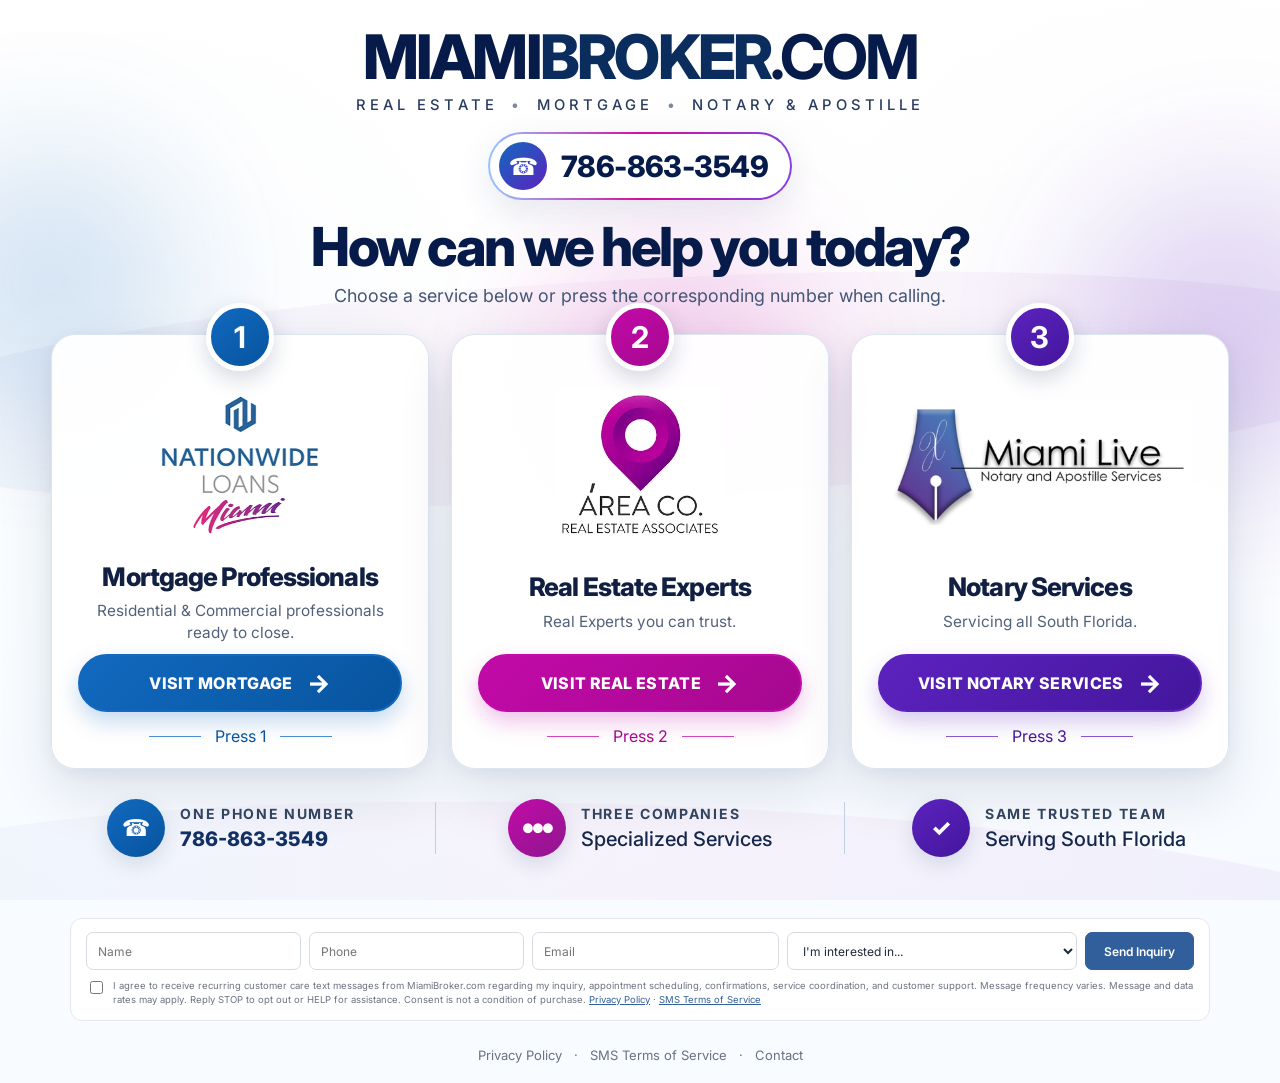
<file: index.html>
<!doctype html>
<html lang="en">
<head>
  <style>
  .mini-contact {
    width: 100%;
    max-width: 1180px;
    margin: 18px auto 6px;
    padding: 0 20px;
    font-family: Inter, Arial, sans-serif;
  }

  .mini-contact-form {
    padding: 13px 15px;
    border: 1px solid #e5e7eb;
    border-radius: 12px;
    background: #ffffff;
  }

  .mini-contact-top {
    display: grid;
    grid-template-columns: 1fr 1fr 1.15fr 1.35fr auto;
    gap: 8px;
    align-items: center;
  }

  .mini-contact input[type="text"],
  .mini-contact input[type="tel"],
  .mini-contact input[type="email"],
  .mini-contact select {
    width: 100%;
    height: 38px;
    padding: 0 11px;
    border: 1px solid #d7dce2;
    border-radius: 7px;
    background: #fff;
    color: #1f2937;
    font-family: inherit;
    font-size: 12px;
    outline: none;
  }

  .mini-contact input:focus,
  .mini-contact select:focus {
    border-color: #315f9b;
  }

  .mini-contact button {
    height: 38px;
    padding: 0 18px;
    border: 1px solid #315f9b;
    border-radius: 7px;
    background: #315f9b;
    color: #ffffff;
    font-family: inherit;
    font-size: 12px;
    font-weight: 600;
    cursor: pointer;
    white-space: nowrap;
    transition: all .2s ease;
  }

  .mini-contact button:hover {
    background: #ffffff;
    color: #315f9b;
  }

  .sms-consent {
    display: flex;
    align-items: flex-start;
    gap: 7px;
    margin-top: 9px;
    color: #6b7280;
    font-size: 9.5px;
    line-height: 1.45;
  }

  .sms-consent input {
    margin-top: 2px;
    flex: 0 0 auto;
  }

  .sms-consent a {
    color: #315f9b;
    text-decoration: underline;
  }

  @media (max-width: 850px) {
    .mini-contact-top {
      grid-template-columns: 1fr 1fr;
    }

    .mini-contact button {
      width: 100%;
    }
  }

  @media (max-width: 520px) {
    .mini-contact-top {
      grid-template-columns: 1fr;
    }
  }
</style>

  <meta charset="utf-8" />
  <meta name="viewport" content="width=device-width, initial-scale=1" />
  <meta name="theme-color" content="#ffffff" />
  <meta name="description" content="MiamiBroker.com — Mortgage, Real Estate, Notary and Apostille services in South Florida." />
  <title>MiamiBroker.com | Mortgage · Real Estate · Notary</title>
  <link rel="preconnect" href="https://fonts.googleapis.com">
  <link rel="preconnect" href="https://fonts.gstatic.com" crossorigin>
  <link href="https://fonts.googleapis.com/css2?family=Inter:wght@400;500;600;700;800&display=swap" rel="stylesheet">
  <link rel="stylesheet" href="styles.css" />
</head>

<body>

  <main class="page-shell">
    <section class="hero" aria-labelledby="page-title">
      <div class="glow glow-blue"></div>
      <div class="glow glow-pink"></div>
      <div class="glow glow-purple"></div>

      <header class="masthead">
        <a class="wordmark" href="#top" id="top" aria-label="MiamiBroker.com home">
          <span>MIAMI</span><span>BROKER</span><span class="dot-com">.COM</span>
        </a>

        <div class="service-line">
          REAL ESTATE <span>•</span> MORTGAGE <span>•</span> NOTARY &amp; APOSTILLE
        </div>

        <a class="phone-pill" href="tel:7868633549" aria-label="Call 786-863-3549">
          <span class="phone-icon" aria-hidden="true">☎</span>
          <span>786-863-3549</span>
        </a>
      </header>

      <div class="intro">
        <h1 id="page-title">How can we help you today?</h1>
        <p>Choose a service below or press the corresponding number when calling.</p>
      </div>

      <div class="service-grid" aria-label="Choose a service">

        <article class="service-card mortgage-card">
          <div class="service-number">1</div>

          <div class="logo-wrap mortgage-logo-wrap">
            <img src="assets/nationwide-loans-miami.png" alt="Nationwide Loans Miami" />
          </div>

          <div class="card-copy">
            <h2>Mortgage Professionals</h2>
            <p>Residential &amp; Commercial professionals ready to close.</p>
          </div>

          <a
            class="visit-btn mortgage-btn"
            id="mortgage-link"
            href="https://nationwideloansmiami.com/"
          >
            <span>VISIT MORTGAGE</span>
            <span class="arrow">→</span>
          </a>

          <div class="press-label">
            <span></span>Press 1<span></span>
          </div>
        </article>


        <article class="service-card realestate-card">
          <div class="service-number">2</div>

          <div class="logo-wrap area-logo-wrap">
            <img
              src="assets/area-co-real-estate.png"
              alt="Área Co. Real Estate Associates"
            />
          </div>

          <div class="card-copy">
            <h2>Real Estate Experts</h2>
            <p>Real Experts you can trust.</p>
          </div>

          <a
            class="visit-btn realestate-btn"
            id="realestate-link"
            href="https://areaco.netlify.app/"
          >
            <span>VISIT REAL ESTATE</span>
            <span class="arrow">→</span>
          </a>

          <div class="press-label">
            <span></span>Press 2<span></span>
          </div>
        </article>


        <article class="service-card notary-card">
          <div class="service-number">3</div>

          <div class="logo-wrap notary-logo-wrap">
            <img
              src="assets/miami-live-notary.png"
              alt="Miami Live Notary and Apostille Services"
            />
          </div>

          <div class="card-copy">
            <h2>Notary Services</h2>
            <p>Servicing all South Florida.</p>
          </div>

          <!-- Miami Live URL is controlled in script.js. Add the URL there when the site is ready. -->
          <a
            class="visit-btn notary-btn"
            id="notary-link"
            href="#"
            aria-disabled="true"
          >
            <span>VISIT NOTARY SERVICES</span>
            <span class="arrow">→</span>
          </a>

          <div class="press-label">
            <span></span>Press 3<span></span>
          </div>
        </article>

      </div>


      <div class="trust-row" aria-label="MiamiBroker.com advantages">

        <div class="trust-item">
          <div class="trust-icon blue">☎</div>
          <div>
            <strong>ONE PHONE NUMBER</strong>
            <a href="tel:7868633549">786-863-3549</a>
          </div>
        </div>

        <div class="trust-divider"></div>

        <div class="trust-item">
          <div class="trust-icon pink">●●●</div>
          <div>
            <strong>THREE COMPANIES</strong>
            <span>Specialized Services</span>
          </div>
        </div>

        <div class="trust-divider"></div>

        <div class="trust-item">
          <div class="trust-icon purple">✓</div>
          <div>
            <strong>SAME TRUSTED TEAM</strong>
            <span>Serving South Florida</span>
          </div>
        </div>

      </div>
    </section>
  </main>


  <!-- COMPACT CONTACT / CUSTOMER CARE SMS OPT-IN FORM -->

  <section class="mini-contact">

    <form
      name="miamibroker-contact"
      method="POST"
      data-netlify="true"
      action="/"
      class="mini-contact-form"
    >

      <input
        type="hidden"
        name="form-name"
        value="miamibroker-contact"
      >


      <div class="mini-contact-top">

        <input
          type="text"
          name="name"
          placeholder="Name"
          aria-label="Name"
          required
        >


        <input
          type="tel"
          name="phone"
          placeholder="Phone"
          aria-label="Phone"
          required
        >


        <input
          type="email"
          name="email"
          placeholder="Email"
          aria-label="Email"
        >


        <select
          name="service"
          aria-label="Service"
        >
          <option value="">
            I'm interested in...
          </option>

          <option value="Nationwide Loans Miami">
            Mortgage
          </option>

          <option value="Area Co Real Estate Associates">
            Real Estate
          </option>

          <option value="Miami Live Notary and Apostille">
            Notary / Apostille
          </option>
        </select>


        <button type="submit">
          Send Inquiry
        </button>

      </div>


      <!-- CUSTOMER CARE SMS CONSENT -->

      <label class="sms-consent">

        <input
          type="checkbox"
          name="sms_consent"
          value="Yes"
        >

        <span>
          I agree to receive recurring customer care text messages from
          MiamiBroker.com regarding my inquiry, appointment scheduling,
          confirmations, service coordination, and customer support.
          Message frequency varies. Message and data rates may apply.
          Reply STOP to opt out or HELP for assistance.
          Consent is not a condition of purchase.
          <a href="/legal/#privacy">Privacy Policy</a> ·
          <a href="/legal/#terms">SMS Terms of Service</a>
        </span>

      </label>

    </form>

  </section>


  <script src="script.js"></script>


  <footer style="
    text-align:center;
    padding:20px 15px;
    font-family:Inter, Arial, sans-serif;
    font-size:13px;
    color:#6b7280;
  ">

    <a
      href="/legal/#privacy"
      style="color:inherit;text-decoration:none;"
    >
      Privacy Policy
    </a>

    <span style="margin:0 8px;">·</span>

    <a
      href="/legal/#terms"
      style="color:inherit;text-decoration:none;"
    >
      SMS Terms of Service
    </a>

    <span style="margin:0 8px;">·</span>

    <a
      href="/legal/#contact"
      style="color:inherit;text-decoration:none;"
    >
      Contact
    </a>

  </footer>

</body>
</html>
</file>
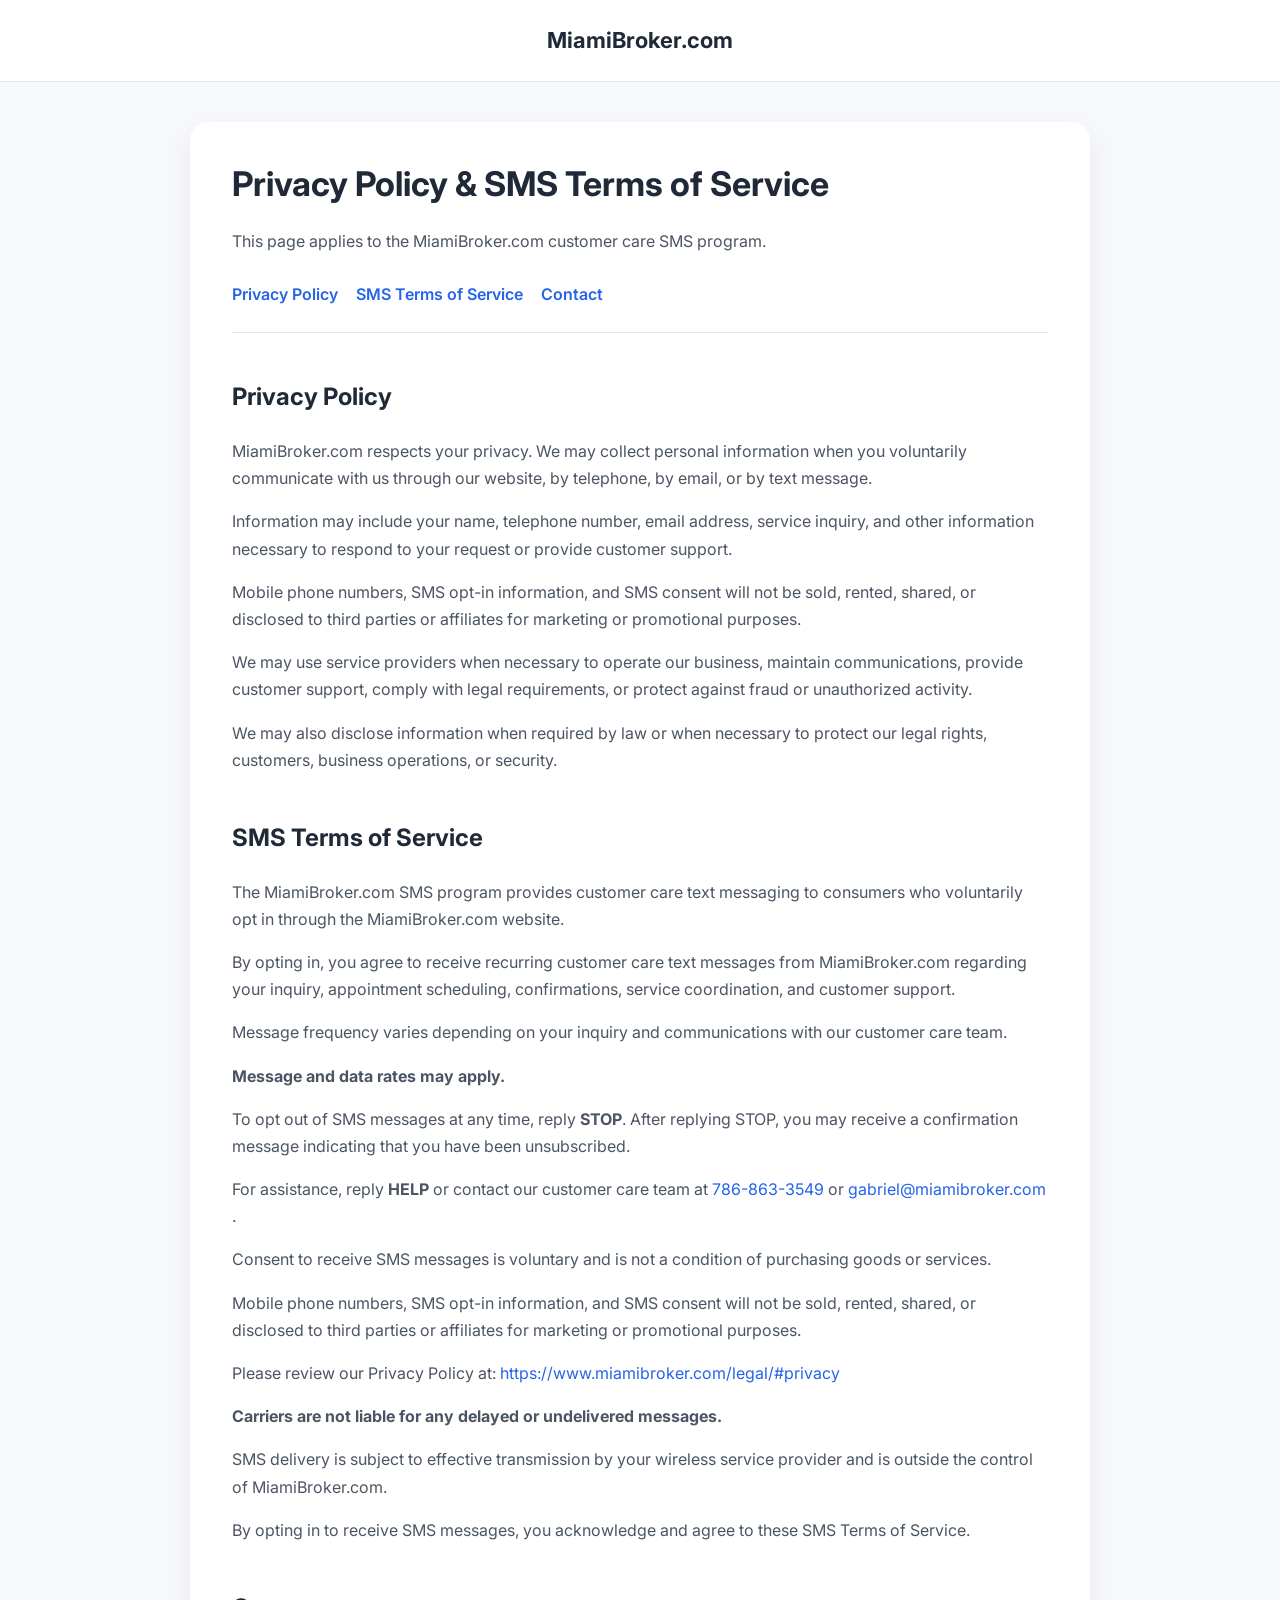
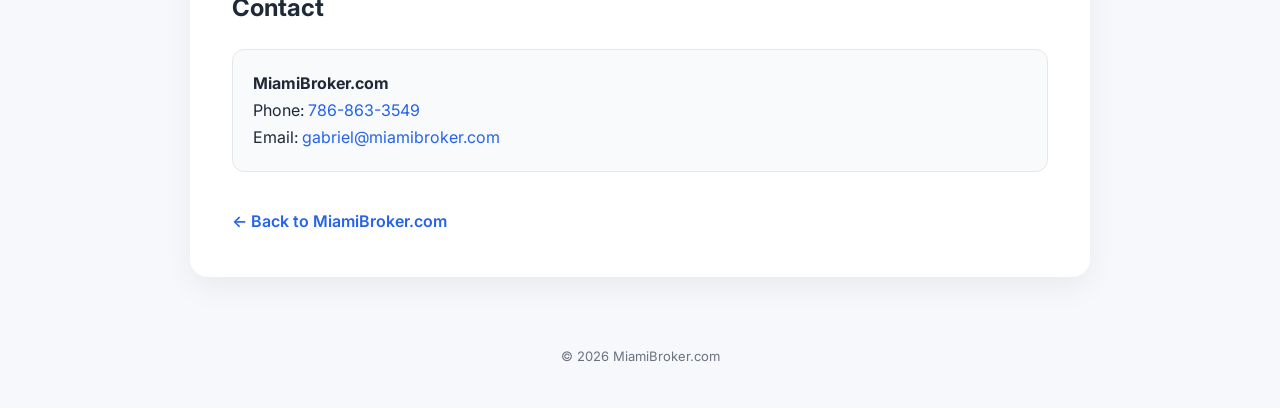
<file: legal/index.html>
<!DOCTYPE html>
<html lang="en">
<head>
  <meta charset="UTF-8">
  <meta name="viewport" content="width=device-width, initial-scale=1.0">

  <title>Privacy Policy & SMS Terms of Service | MiamiBroker.com</title>

  <link rel="preconnect" href="https://fonts.googleapis.com">
  <link rel="preconnect" href="https://fonts.gstatic.com" crossorigin>

  <link
    href="https://fonts.googleapis.com/css2?family=Inter:wght@400;500;600;700&display=swap"
    rel="stylesheet"
  >

  <style>
    * {
      box-sizing: border-box;
    }

    body {
      margin: 0;
      font-family: Inter, Arial, sans-serif;
      background: #f7f8fb;
      color: #1f2937;
      line-height: 1.7;
    }

    .top {
      background: #ffffff;
      border-bottom: 1px solid #e5e7eb;
      padding: 22px 20px;
      text-align: center;
    }

    .top a {
      color: #1f2937;
      text-decoration: none;
      font-size: 22px;
      font-weight: 700;
    }

    .container {
      max-width: 900px;
      margin: 40px auto;
      padding: 42px;
      background: #ffffff;
      border-radius: 18px;
      box-shadow: 0 10px 30px rgba(0,0,0,.06);
    }

    h1 {
      margin-top: 0;
      font-size: 34px;
      line-height: 1.2;
    }

    h2 {
      margin-top: 44px;
      font-size: 24px;
      scroll-margin-top: 30px;
    }

    p {
      color: #4b5563;
    }

    .links {
      display: flex;
      gap: 18px;
      flex-wrap: wrap;
      margin: 26px 0 36px;
      padding-bottom: 24px;
      border-bottom: 1px solid #e5e7eb;
    }

    .links a,
    a {
      color: #2563eb;
      text-decoration: none;
    }

    .links a {
      font-weight: 600;
    }

    .contact-box {
      background: #f8fafc;
      border: 1px solid #e5e7eb;
      border-radius: 12px;
      padding: 20px;
      margin-top: 18px;
    }

    .back {
      display: inline-block;
      margin-top: 36px;
      font-weight: 600;
    }

    .footer {
      text-align: center;
      padding: 28px 20px 40px;
      font-size: 13px;
      color: #6b7280;
    }

    @media (max-width: 700px) {
      .container {
        margin: 20px 12px;
        padding: 26px 20px;
      }

      h1 {
        font-size: 28px;
      }
    }
  </style>
</head>

<body>

  <div class="top">
    <a href="/">MiamiBroker.com</a>
  </div>

  <main class="container">

    <h1>Privacy Policy & SMS Terms of Service</h1>

    <p>
      This page applies to the MiamiBroker.com customer care SMS program.
    </p>

    <div class="links">
      <a href="#privacy">Privacy Policy</a>
      <a href="#terms">SMS Terms of Service</a>
      <a href="#contact">Contact</a>
    </div>

    <h2 id="privacy">Privacy Policy</h2>

    <p>
      MiamiBroker.com respects your privacy. We may collect personal information
      when you voluntarily communicate with us through our website, by telephone,
      by email, or by text message.
    </p>

    <p>
      Information may include your name, telephone number, email address,
      service inquiry, and other information necessary to respond to your
      request or provide customer support.
    </p>

    <p>
      Mobile phone numbers, SMS opt-in information, and SMS consent will not be
      sold, rented, shared, or disclosed to third parties or affiliates for
      marketing or promotional purposes.
    </p>

    <p>
      We may use service providers when necessary to operate our business,
      maintain communications, provide customer support, comply with legal
      requirements, or protect against fraud or unauthorized activity.
    </p>

    <p>
      We may also disclose information when required by law or when necessary
      to protect our legal rights, customers, business operations, or security.
    </p>

    <h2 id="terms">SMS Terms of Service</h2>

    <p>
      The MiamiBroker.com SMS program provides customer care text messaging to
      consumers who voluntarily opt in through the MiamiBroker.com website.
    </p>

    <p>
      By opting in, you agree to receive recurring customer care text messages
      from MiamiBroker.com regarding your inquiry, appointment scheduling,
      confirmations, service coordination, and customer support.
    </p>

    <p>
      Message frequency varies depending on your inquiry and communications
      with our customer care team.
    </p>

    <p>
      <strong>Message and data rates may apply.</strong>
    </p>

    <p>
      To opt out of SMS messages at any time, reply <strong>STOP</strong>.
      After replying STOP, you may receive a confirmation message indicating
      that you have been unsubscribed.
    </p>

    <p>
      For assistance, reply <strong>HELP</strong> or contact our customer care
      team at
      <a href="tel:7868633549">786-863-3549</a>
      or
      <a href="mailto:gabriel@miamibroker.com">
        gabriel@miamibroker.com
      </a>.
    </p>

    <p>
      Consent to receive SMS messages is voluntary and is not a condition of
      purchasing goods or services.
    </p>

    <p>
      Mobile phone numbers, SMS opt-in information, and SMS consent will not be
      sold, rented, shared, or disclosed to third parties or affiliates for
      marketing or promotional purposes.
    </p>

    <p>
      Please review our Privacy Policy at:
      <a href="https://www.miamibroker.com/legal/#privacy">
        https://www.miamibroker.com/legal/#privacy
      </a>
    </p>

    <p>
      <strong>
        Carriers are not liable for any delayed or undelivered messages.
      </strong>
    </p>

    <p>
      SMS delivery is subject to effective transmission by your wireless
      service provider and is outside the control of MiamiBroker.com.
    </p>

    <p>
      By opting in to receive SMS messages, you acknowledge and agree to these
      SMS Terms of Service.
    </p>

    <h2 id="contact">Contact</h2>

    <div class="contact-box">
      <strong>MiamiBroker.com</strong><br>
      Phone:
      <a href="tel:7868633549">786-863-3549</a><br>

      Email:
      <a href="mailto:gabriel@miamibroker.com">
        gabriel@miamibroker.com
      </a>
    </div>

    <a class="back" href="/">
      ← Back to MiamiBroker.com
    </a>

  </main>

  <div class="footer">
    © 2026 MiamiBroker.com
  </div>

</body>
</html>
</file>
<file: styles.css>
:root{
  --navy:#071b4a;
  --ink:#0a1d46;
  --muted:#4f6079;
  --blue:#1269bf;
  --blue-dark:#07549e;
  --pink:#c20aa8;
  --magenta:#d20a9a;
  --purple:#5c22be;
  --purple-dark:#43169c;
  --white:#ffffff;
  --line:#d9e3f0;
  --card-shadow:0 24px 55px rgba(16,41,82,.12), 0 4px 15px rgba(16,41,82,.05);
}

*{box-sizing:border-box}
html{scroll-behavior:smooth}
body{
  margin:0;
  font-family:"Inter",system-ui,-apple-system,BlinkMacSystemFont,"Segoe UI",sans-serif;
  color:var(--ink);
  background:#f8fbff;
  -webkit-font-smoothing:antialiased;
}

a{color:inherit}

.page-shell{min-height:100vh;overflow:hidden}
.hero{
  position:relative;
  min-height:100vh;
  padding:28px clamp(20px,4vw,72px) 36px;
  background:
    linear-gradient(180deg,rgba(255,255,255,.94) 0%,rgba(255,255,255,.88) 34%,rgba(247,251,255,.95) 100%),
    radial-gradient(circle at 9% 38%,rgba(18,105,191,.18),transparent 28%),
    radial-gradient(circle at 55% 34%,rgba(210,10,154,.13),transparent 25%),
    radial-gradient(circle at 93% 38%,rgba(92,34,190,.16),transparent 30%);
}

.hero::before,
.hero::after{
  content:"";
  position:absolute;
  left:-12%;right:-12%;
  height:220px;
  pointer-events:none;
  opacity:.72;
}
.hero::before{
  top:31%;
  transform:rotate(-3deg);
  background:linear-gradient(90deg,rgba(18,105,191,.07),rgba(210,10,154,.05),rgba(92,34,190,.07));
  border-radius:50%;
}
.hero::after{
  bottom:-125px;
  transform:rotate(2deg);
  background:linear-gradient(90deg,rgba(18,105,191,.05),rgba(210,10,154,.05),rgba(92,34,190,.08));
  border-radius:50%;
}

.glow{position:absolute;border-radius:50%;filter:blur(70px);opacity:.17;pointer-events:none}
.glow-blue{width:260px;height:260px;left:-80px;top:150px;background:var(--blue)}
.glow-pink{width:250px;height:250px;left:43%;top:250px;background:var(--pink)}
.glow-purple{width:300px;height:300px;right:-100px;top:180px;background:var(--purple)}

.masthead,.intro,.service-grid,.trust-row{position:relative;z-index:2}
.masthead{text-align:center;display:flex;flex-direction:column;align-items:center}
.wordmark{
  display:inline-flex;
  text-decoration:none;
  font-size:clamp(34px,4.8vw,72px);
  line-height:.95;
  font-weight:800;
  letter-spacing:-.045em;
  color:var(--navy);
}
.wordmark span:nth-child(2){color:#0b2d5d}
.dot-com{font-weight:700}
.service-line{
  margin-top:10px;
  font-size:clamp(11px,1.15vw,17px);
  letter-spacing:.28em;
  color:#283c5f;
  font-weight:500;
}
.service-line span{margin:0 .35em;color:#7a88a0}
.phone-pill{
  margin-top:18px;
  display:inline-flex;
  align-items:center;
  gap:14px;
  padding:8px 22px 8px 9px;
  border-radius:999px;
  background:rgba(255,255,255,.94);
  border:2px solid transparent;
  background-image:linear-gradient(#fff,#fff),linear-gradient(90deg,#95c4ff,#d50f9f,#8143df);
  background-origin:border-box;
  background-clip:padding-box,border-box;
  box-shadow:0 12px 34px rgba(28,59,107,.10);
  text-decoration:none;
  font-size:clamp(20px,2.3vw,34px);
  font-weight:800;
  letter-spacing:-.02em;
  color:var(--navy);
}
.phone-icon{
  width:48px;height:48px;border-radius:50%;display:grid;place-items:center;
  color:white;font-size:24px;background:linear-gradient(135deg,var(--blue),var(--purple));
}

.intro{text-align:center;margin:20px auto 28px}
.intro h1{margin:0;font-size:clamp(32px,4.2vw,62px);line-height:1.02;letter-spacing:-.045em;font-weight:800;color:var(--navy)}
.intro p{margin:10px 0 0;font-size:clamp(15px,1.4vw,21px);color:#445676}

.service-grid{
  max-width:1260px;margin:0 auto;
  display:grid;grid-template-columns:repeat(3,minmax(0,1fr));gap:22px;
  align-items:stretch;
}
.service-card{
  --accent:var(--blue);
  --accent-dark:var(--blue-dark);
  position:relative;
  min-height:430px;
  display:flex;flex-direction:column;align-items:center;
  padding:42px 26px 22px;
  border:1px solid rgba(219,229,241,.95);
  border-radius:24px;
  background:rgba(255,255,255,.95);
  box-shadow:var(--card-shadow);
  text-align:center;
  transition:transform .24s ease,box-shadow .24s ease,border-color .24s ease;
}
.service-card:hover{transform:translateY(-5px);box-shadow:0 32px 65px rgba(16,41,82,.16);border-color:color-mix(in srgb,var(--accent) 25%,white)}
.realestate-card{--accent:var(--pink);--accent-dark:#a5088f}
.notary-card{--accent:var(--purple);--accent-dark:var(--purple-dark)}
.service-number{
  position:absolute;top:-32px;left:50%;transform:translateX(-50%);
  width:68px;height:68px;border-radius:50%;display:grid;place-items:center;
  color:white;font-size:30px;font-weight:700;background:linear-gradient(145deg,var(--accent),var(--accent-dark));
  border:5px solid white;box-shadow:0 8px 22px rgba(16,41,82,.18);
}
.logo-wrap{height:175px;width:100%;display:flex;align-items:center;justify-content:center;padding:10px}
.logo-wrap img{display:block;max-width:100%;max-height:150px;object-fit:contain}
.area-logo-wrap img{max-height:154px}
.notary-logo-wrap img{max-height:136px}
.card-copy{min-height:102px;display:flex;flex-direction:column;justify-content:center}
.card-copy h2{margin:0;font-size:clamp(23px,2vw,31px);letter-spacing:-.035em;line-height:1.12;color:#101f42;font-weight:800}
.card-copy p{margin:9px auto 0;max-width:340px;font-size:clamp(15px,1.2vw,19px);line-height:1.42;color:#52617a}
.visit-btn{
  width:100%;min-height:58px;margin-top:auto;
  display:flex;align-items:center;justify-content:center;gap:14px;
  border-radius:999px;border:2px solid var(--accent);
  background:linear-gradient(135deg,var(--accent),var(--accent-dark));
  color:white;text-decoration:none;font-size:16px;font-weight:800;letter-spacing:.02em;
  box-shadow:0 10px 22px color-mix(in srgb,var(--accent) 25%,transparent);
  transition:background .2s ease,color .2s ease,transform .2s ease,box-shadow .2s ease;
}
.visit-btn .arrow{font-size:25px;line-height:1;transition:transform .2s ease}
.visit-btn:hover,
.visit-btn:focus-visible{
  background:white;
  color:var(--accent-dark);
  transform:translateY(-2px);
  box-shadow:0 12px 25px rgba(13,38,78,.12);
  outline:none;
}
.visit-btn:hover .arrow,.visit-btn:focus-visible .arrow{transform:translateX(5px)}
.press-label{margin-top:14px;display:flex;align-items:center;justify-content:center;gap:14px;color:var(--accent-dark);font-size:16px}
.press-label span{width:52px;height:1px;background:var(--accent);opacity:.75}

.trust-row{
  max-width:1260px;margin:30px auto 0;
  display:grid;grid-template-columns:1fr 1px 1fr 1px 1fr;gap:24px;align-items:center;
}
.trust-divider{height:52px;background:#bfd0e4}
.trust-item{display:flex;align-items:center;justify-content:center;gap:15px}
.trust-icon{width:58px;height:58px;border-radius:50%;display:grid;place-items:center;color:white;font-size:23px;font-weight:800;box-shadow:0 8px 20px rgba(23,54,98,.13)}
.trust-icon.blue{background:linear-gradient(145deg,var(--blue),var(--blue-dark))}
.trust-icon.pink{background:linear-gradient(145deg,var(--pink),#8e178f);font-size:13px;letter-spacing:-2px}
.trust-icon.purple{background:linear-gradient(145deg,var(--purple),var(--purple-dark))}
.trust-item strong{display:block;font-size:14px;letter-spacing:.12em;color:#32445f}
.trust-item span,.trust-item a{display:block;margin-top:5px;font-size:20px;text-decoration:none;color:#15284c;font-weight:500}
.trust-item:first-child a{font-weight:800;color:#133064}

@media (max-width:980px){
  .hero{padding-top:24px}
  .service-grid{grid-template-columns:1fr;max-width:620px;gap:52px}
  .service-card{min-height:auto;padding:42px 24px 24px}
  .logo-wrap{height:160px}
  .card-copy{min-height:auto;margin-bottom:24px}
  .trust-row{max-width:620px;grid-template-columns:1fr;gap:18px;margin-top:28px}
  .trust-divider{display:none}
  .trust-item{justify-content:flex-start;padding:0 16px}
}

@media (max-width:600px){
  .hero{padding:22px 14px 28px}
  .wordmark{font-size:clamp(31px,11vw,48px)}
  .service-line{letter-spacing:.17em;line-height:1.55;padding:0 8px}
  .phone-pill{gap:9px;padding-right:16px;font-size:22px}
  .phone-icon{width:42px;height:42px;font-size:20px}
  .intro{margin:20px auto 48px}
  .intro h1{font-size:37px}
  .intro p{font-size:15px;line-height:1.5}
  .service-card{border-radius:20px;padding-left:18px;padding-right:18px}
  .logo-wrap{height:150px}
  .visit-btn{min-height:55px;font-size:14px}
  .trust-item span,.trust-item a{font-size:18px}
}
</file>
